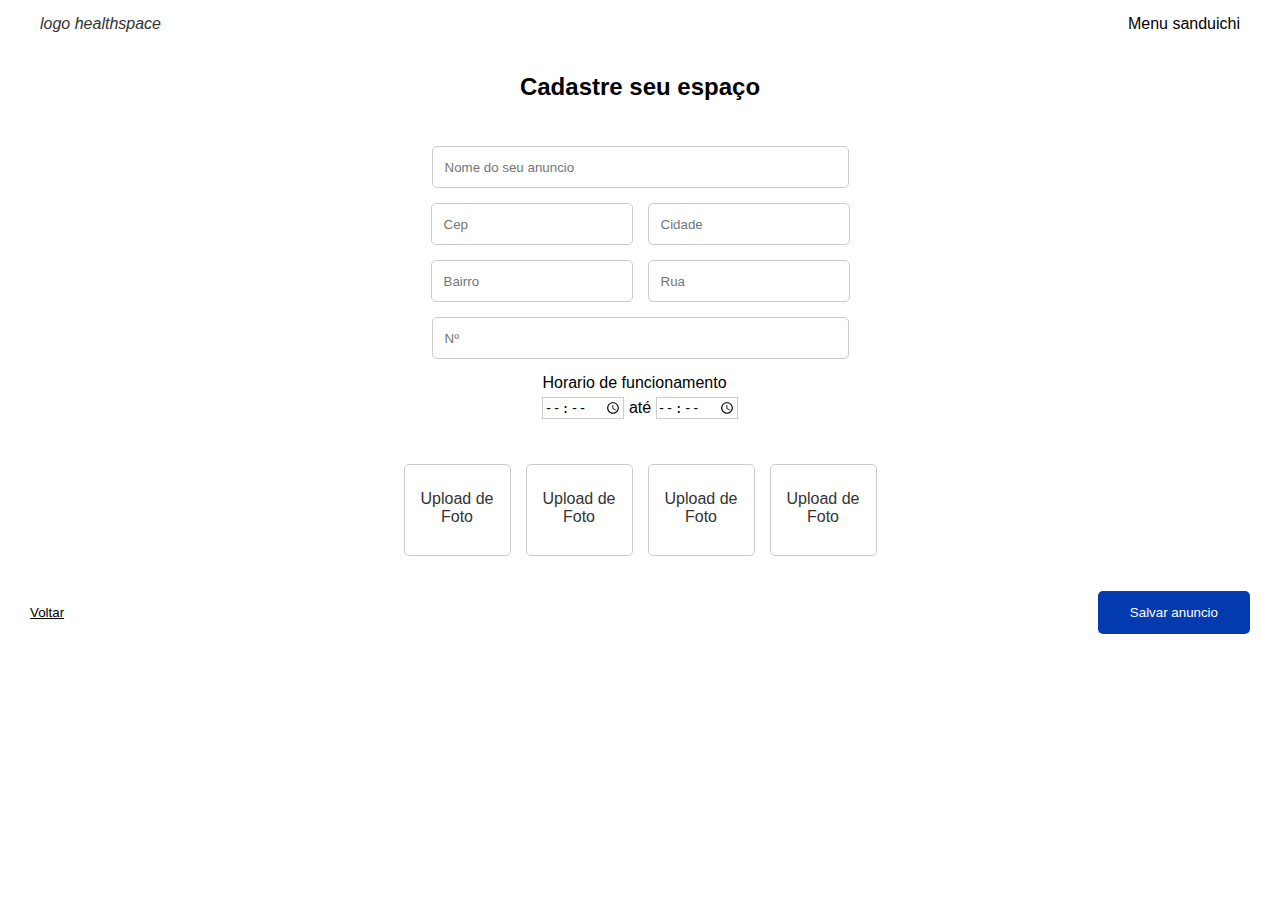
<file: pagina de anuncio/index.html>
<!DOCTYPE html>
<html lang="pt-br">

<head>
    <meta charset="UTF-8">
    <meta name="viewport" content="width=device-width, initial-scale=1.0">
    <title>Anuncie seu espaço</title>
    <link rel="stylesheet" href="style.css">
    <link rel="shortcut icon" href="favicon.ico" type="image/x-icon">
    <link href="https://cdn.jsdelivr.net/npm/bootstrap@5.3.5/dist/css/bootstrap.min.css" rel="stylesheet" integrity="sha384-SgOJa3DmI69IUzQ2PVdRZhwQ+dy64/BUtbMJw1MZ8t5HZApcHrRKUc4W0kG879m7" crossorigin="anonymous">
    
</head>

<body>
    <header>
        <div><i class="">logo healthspace </i></div>

        <div>Menu sanduichi<i></i></div>
        
    </header>
    <main>
       
            <h2>Cadastre seu espaço</h2>
        <div class="name-of-ad-div">    
            <input type="text" class="name-of-ad" name="escolheai" placeholder="Nome do seu anuncio" required>
        </div>  
            <div class="content-1">
                <input type="number" class="style-input" name="escolheai" placeholder="Cep" required>
                <input type="text" class="style-input" name="escolheai" placeholder="Cidade" required> </div>
            </div>

            <div class="content-2">
                <input type="text" class="style-input" name="escolheai" placeholder="Bairro" required>
                <input type="text" class="style-input" name="escolheai" placeholder="Rua" required>
            </div>
            
            <div class="content-3">
                <input type="number" class="name-of-ad" name="escolheai" placeholder="Nº" required>
                
            </div>
            <div class="content-4">
                    <span>Horario de funcionamento</span>
                    <div class="content-input">               
                        <input type="time" class="little" name="escolheai" required >
                        <span>até</span>
                        <input type="time" class="little" name="escolheai" required>
                    </div>

            </div>
            

        
        <div class="box-upload">
           
           
                <div class="upload-container">
                    <input type="file" id="upload-input" accept="image/*">
                    <label for="upload-input" class="upload-label">
                        <span>Upload de Foto</span>
                        <i class="bi bi-upload"></i>
                    </label>
                    
                </div>
            <div class="upload-container">
                <input type="file" id="upload-input" accept="image/*">
                <label for="upload-input" class="upload-label">
                    <span>Upload de Foto</span>
                    <i class="bi bi-upload"></i>
                </label>
                
            </div>
            <div class="upload-container">
                <input type="file" id="upload-input" accept="image/*">
                <label for="upload-input" class="upload-label">
                    <span>Upload de Foto</span>
                    <i class="bi bi-upload"></i>
                </label>
                
            </div>
            <div class="upload-container">
                <input type="file" id="upload-input" accept="image/*">
                <label for="upload-input" class="upload-label">
                    <span>Upload de Foto</span>
                    <i class="bi bi-upload"></i>
                </label>
                
            </div>
    
        </div>
        
    </main>
    <section>
    </section>
</div>
<footer>
    <div class="teste">
        <button>Voltar</button>

        <input type="submit" id="submit" name="submit" class="submit" value="Salvar anuncio">

    </div>
          
    </footer>
</body>

</html>
</file>
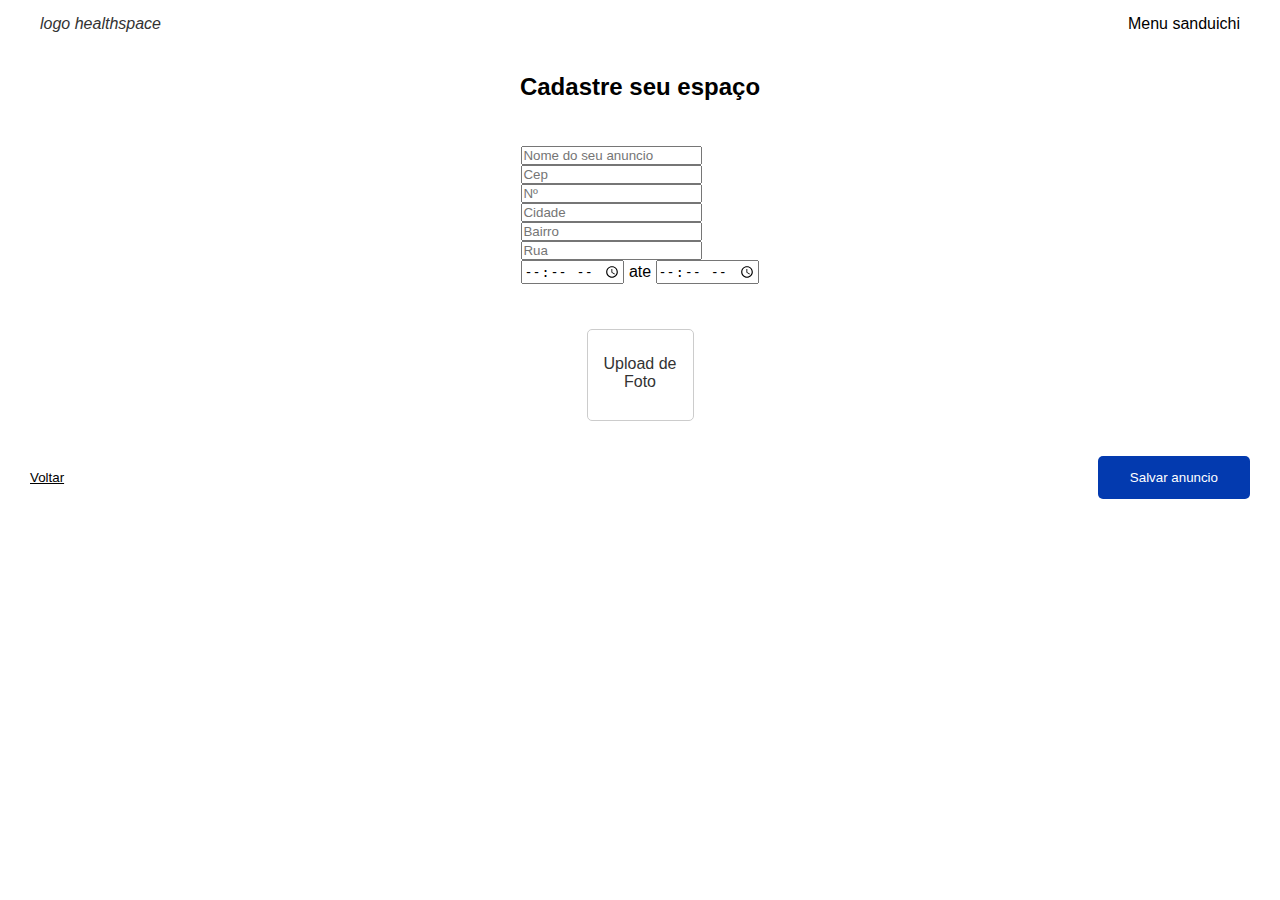
<file: pagina de anuncio/teste.html>
<!DOCTYPE html>
<html lang="pt-br">

<head>
    <meta charset="UTF-8">
    <meta name="viewport" content="width=device-width, initial-scale=1.0">
    <title>Anuncie seu espaço</title>
    <link rel="stylesheet" href="style.css">
    <link rel="shortcut icon" href="favicon.ico" type="image/x-icon">
</head>

<body>
    <header>
        <div><i class="">logo healthspace </i></div>

        <div>Menu sanduichi<i></i></div>
    </header>
    <main>
       
            <h2>Cadastre seu espaço</h2>
        
        <div class="ad-data">
            <div class="ad-name">
                <input type="text" class="input-ad" placeholder="Nome do seu anuncio">
            </div>
            <div class="ad-number">

                <div class="indireitar"><input type="number" class="" placeholder="Cep"></div>

                <div class="indireitar"><input type="number" class="number-house"
                    placeholder="Nº">
                </div>
            </div>

            <div class="ad-text">
                <div class="indireitar"> <input class="city" type="text" placeholder="Cidade"> </div>
                <div class="indireitar"> <input type="text" placeholder="Bairro"></div>
                <div class="indireitar"><input type="text" placeholder="Rua"></div>
                <div class="indireitar">
                    <div class="time">
                        <input type="time" placeholder="horaio">
                        <span>ate</span>
                        <input type="time">
                    </div>
                </div>
            </div>


        </div>
        
        <div class="box-upload">
            <div class="upload-container">
                <input type="file" id="upload-input" accept="image/*">
                <label for="upload-input" class="upload-label">
                    <span>Upload de Foto</span>
                    <i class=""> </i> <!-- Falta adicionar o icone -->
                </label>
            </div>
    
        </div>
        
    </main>
    <section>
    </section>
</div>
<footer>
    <div class="teste">
        <button>Voltar</button>

        <input type="submit" id="submit" name="submit" class="submit" value="Salvar anuncio">

    </div>
          
    </footer>
</body>

</html>
</file>
<file: pagina de anuncio/style.css>
*{
    margin: 0;
    padding: 0;
}
@import url('https://fonts.googleapis.com/css2?family=Poppins:ital,wght@0,100;0,200;0,300;0,400;0,500;0,600;0,700;0,800;0,900;1,100;1,200;1,300;1,400;1,500;1,600;1,700;1,800;1,900&display=swap');
body{
    
        font-family: "Poppins", sans-serif;
        font-weight: 100;
        font-style: normal;
      
    
}
header{
    display: flex;
    justify-content: space-between;
    padding: 15px 40px;

}

main{
    display: flex;
    justify-content: space-around;
    justify-content: center;
    align-items: center;
    flex-direction: column;
    padding: 25px 80px;
    gap: 15px;
    
  
}
main h2{
    text-align: center;
    margin-bottom:30px ;
    
}
.name-of-ad{
    width: 415px;
    height: 40px;
    border-radius: 5px;
    border: solid 1px #ccc;
}
.name-of-ad-div ::placeholder{
    padding: 12px;
}

.content-1{
    display: flex;
    gap: 15px;
    
}
.content-1 ::placeholder{
    padding:12px;
    
}
.content-2{
    display: flex;
    gap: 15px;
}
.content-2 ::placeholder{
    padding: 12px;
}
.content-3{
    display: flex;
    gap: 15px;
}
.content-3 ::placeholder{
    padding: 12px;
}
.content-input{
    margin-top: 5px;
}
.little{
    width:80px;
    /* border-radius: 5px; */
    border: solid 1px #ccc;
    cursor: pointer;
}
.style-input{
    border: solid 1px #ccc;
    width: 200px;
    height: 40px;
    border-radius: 5px;
    transition: border 0.2s ease-in-out;
}
input:hover {
    
    border: 1px solid #666;
}

.submit{
    display: flex;
    justify-content: flex-start;
    
    padding: 14px 32px;
    background-color: #033aaf;
    color: white;
    border-radius: 5px;
    border: none;
    cursor: pointer;

}

.box-upload{
    display: flex;
    margin-top: 30px;
    gap: 15px;
}
.upload-container {
    display: flex;
    align-items: center; 
    justify-content: center; 
    width: 105px; 
    height: 90px; 
    border: 1px solid #ccc;
    border-radius: 5px; 
    cursor: pointer; 
    overflow: hidden; 
  }
  .upload-container:hover{
    border: 1px solid #666;
  }
  
  .upload-label {
    display: flex;
    flex-direction: column;
    align-items: center;
    justify-content: center;
    width: 100%;
    height: 100%;
    text-align: center;
    color: #333;
    cursor: pointer;
  }
  
  .upload-label span {
    font-size: 16px;
    margin-bottom: 5px;
  }
  
 
  .fas.fa-upload {
    font-size: 24px;
  }
  #upload-input {
    display: none;
  }
  i{
    color: #333;
  }
  footer{
    display: flex;
    flex-direction: column;
    justify-content: end;
}
.teste{
    display: flex;
    justify-content: center;
    justify-content: space-between;
    padding: 10px 30px;
    
}
.teste button{
    background: none;
    border: none;
   
    text-decoration: underline;
    
}
</file>
